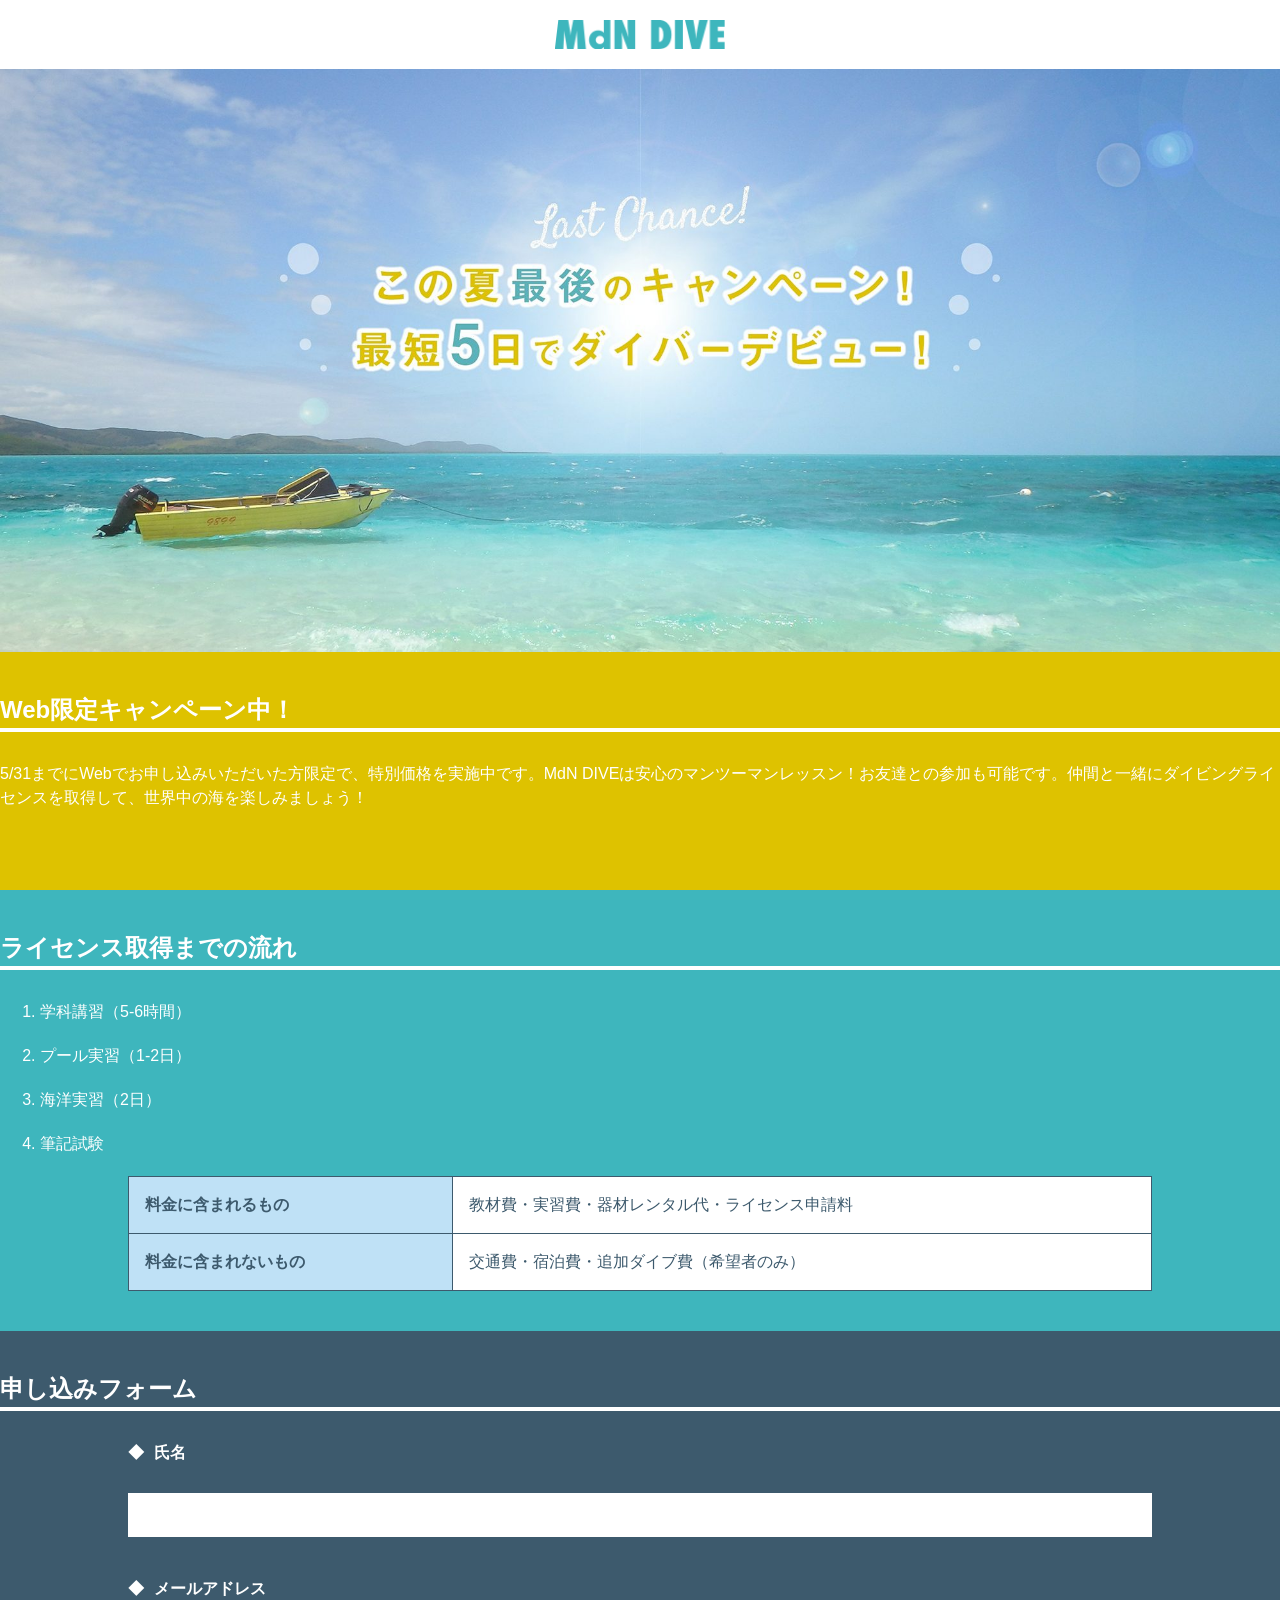
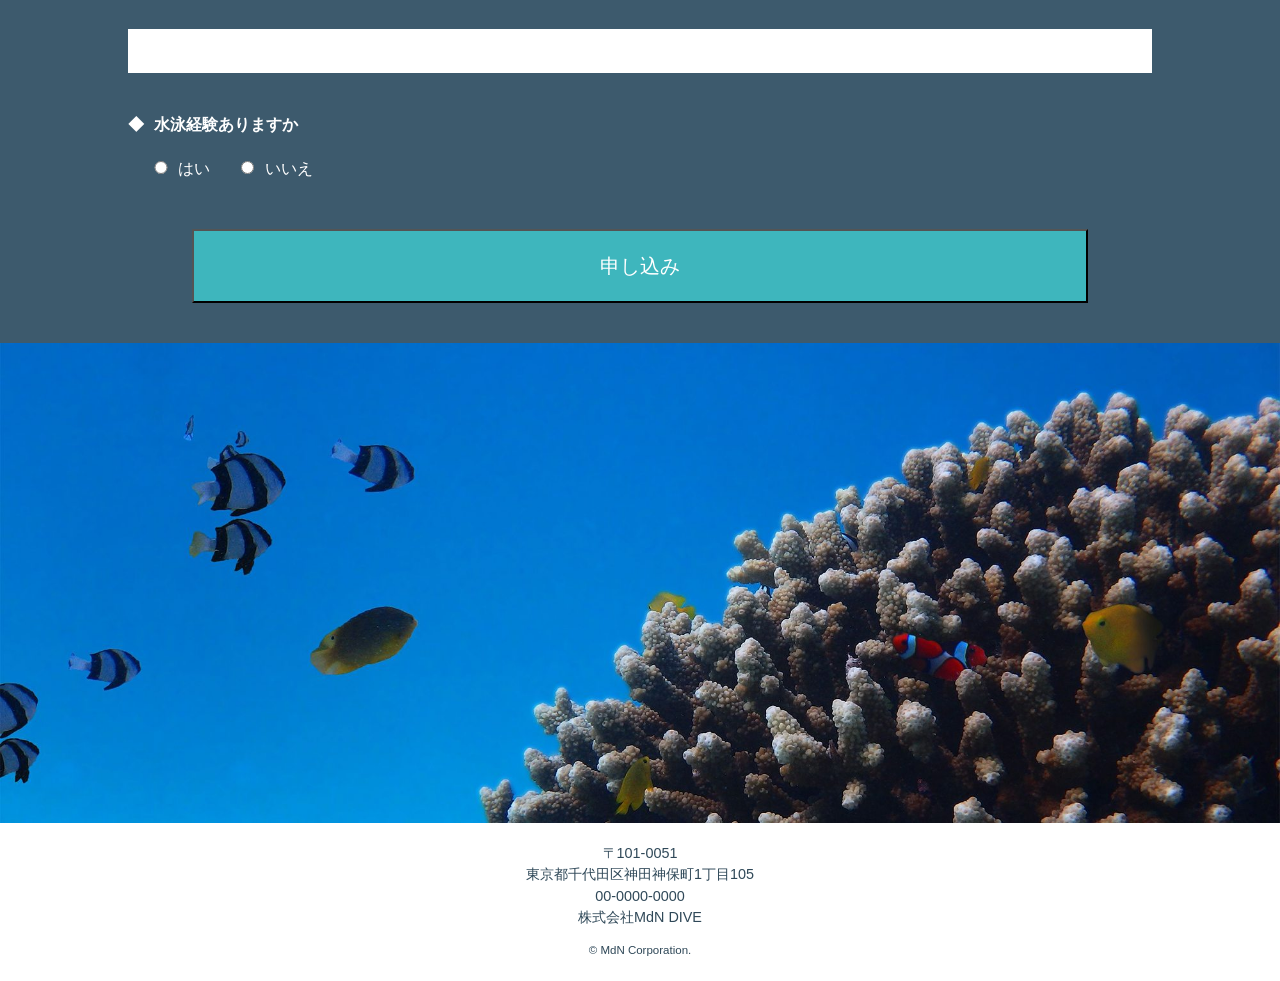
<file: dive/index.html>
<!DOCTYPE html>
<html lang="ja">

<head>
    <meta charset="UTF-8">
    <title>最短5日でダイバーデビュー！</title>
    <meta name="description"
        content="最短5日でダイバーデビュー! - MdN DIVE MdN DIVEは千代田区にあるマンツーマンダイビングスクールです。5/31までWeb限定キャンペーンを実施中!">

    <link rel="stylesheet" href="css/reset.css">
    <link rel="stylesheet" href="css/style.css">

</head>

<body>
    <header>
        <h1>
            <img src="img/logo.png" alt="ロゴ：MdN DIVE">
        </h1>

    </header>
    <main>
        <div class="mv-area">
            <img src="img/photo_01.jpg" alt="この夏最後のキャンペーン！最短5日でダイバーデビュー！">

        </div>
        <section>
            <div class="section_inner">
                <h2>Web限定キャンペーン中！</h2>
                <p>5/31までにWebでお申し込みいただいた方限定で、特別価格を実施中です。MdN
                    DIVEは安心のマンツーマンレッスン！お友達との参加も可能です。仲間と一緒にダイビングライセンスを取得して、世界中の海を楽しみましょう！
                </p>
            </div>
        </section>
        <section>
            <div class="section_inner">
                <h2>ライセンス取得までの流れ</h2>
                <ol>
                    <li>学科講習（5-6時間）</li>
                    <li>プール実習（1-2日）</li>
                    <li>海洋実習（2日）</li>
                    <li>筆記試験</li>
                </ol>
                <table>
                    <tr>
                        <th>料金に含まれるもの</th>
                        <td>教材費・実習費・器材レンタル代・ライセンス申請料</td>
                    </tr>
                    <tr>
                        <th>料金に含まれないもの

                        </th>
                        <td>交通費・宿泊費・追加ダイブ費（希望者のみ）

                        </td>

                    </tr>
                </table>
            </div>
        </section>
        <section>
            <div class="section_inner">
                <h2>申し込みフォーム</h2>
                <form action="program.php" method="post">
                    <dl>
                        <dt><label for="user-name">氏名</label></dt>
                        <dd><input type="text" id="user-name" name="user-name"></dd>

                        <dt><label for="user-email">メールアドレス</label></dt>
                        <dd><input type="text" id="user-email" name="user-email"></dd>

                        <dt>水泳経験ありますか</dt>
                        <dd><input type="radio" id="swim-yes" name="swim" value="はい">
                            <label for="swim-yes">はい</label>
                            <input type="radio" id="swim-no" name="swim" value="いいえ">
                            <label for="swim-no">いいえ</label>
                        </dd>
                    </dl>
                </form>
            </div>

            <div class="form-submit">
                <button type="submit" id="submit" name="submit">申し込み</button>
            </div>


        </section>
        <div class="form-img-area">
            <img src="img/photo_02.jpg" alt="写真：サンゴ礁と熱帯魚">
        </div>

    </main>
    <footer>
        <address>
            〒101-0051<br>
            東京都千代田区神田神保町1丁目105<br>
            00-0000-0000<br>
            株式会社MdN DIVE<br>
        </address>

        <small> &copy; MdN Corporation.</small>
    </footer>

</body>

</html>
</file>
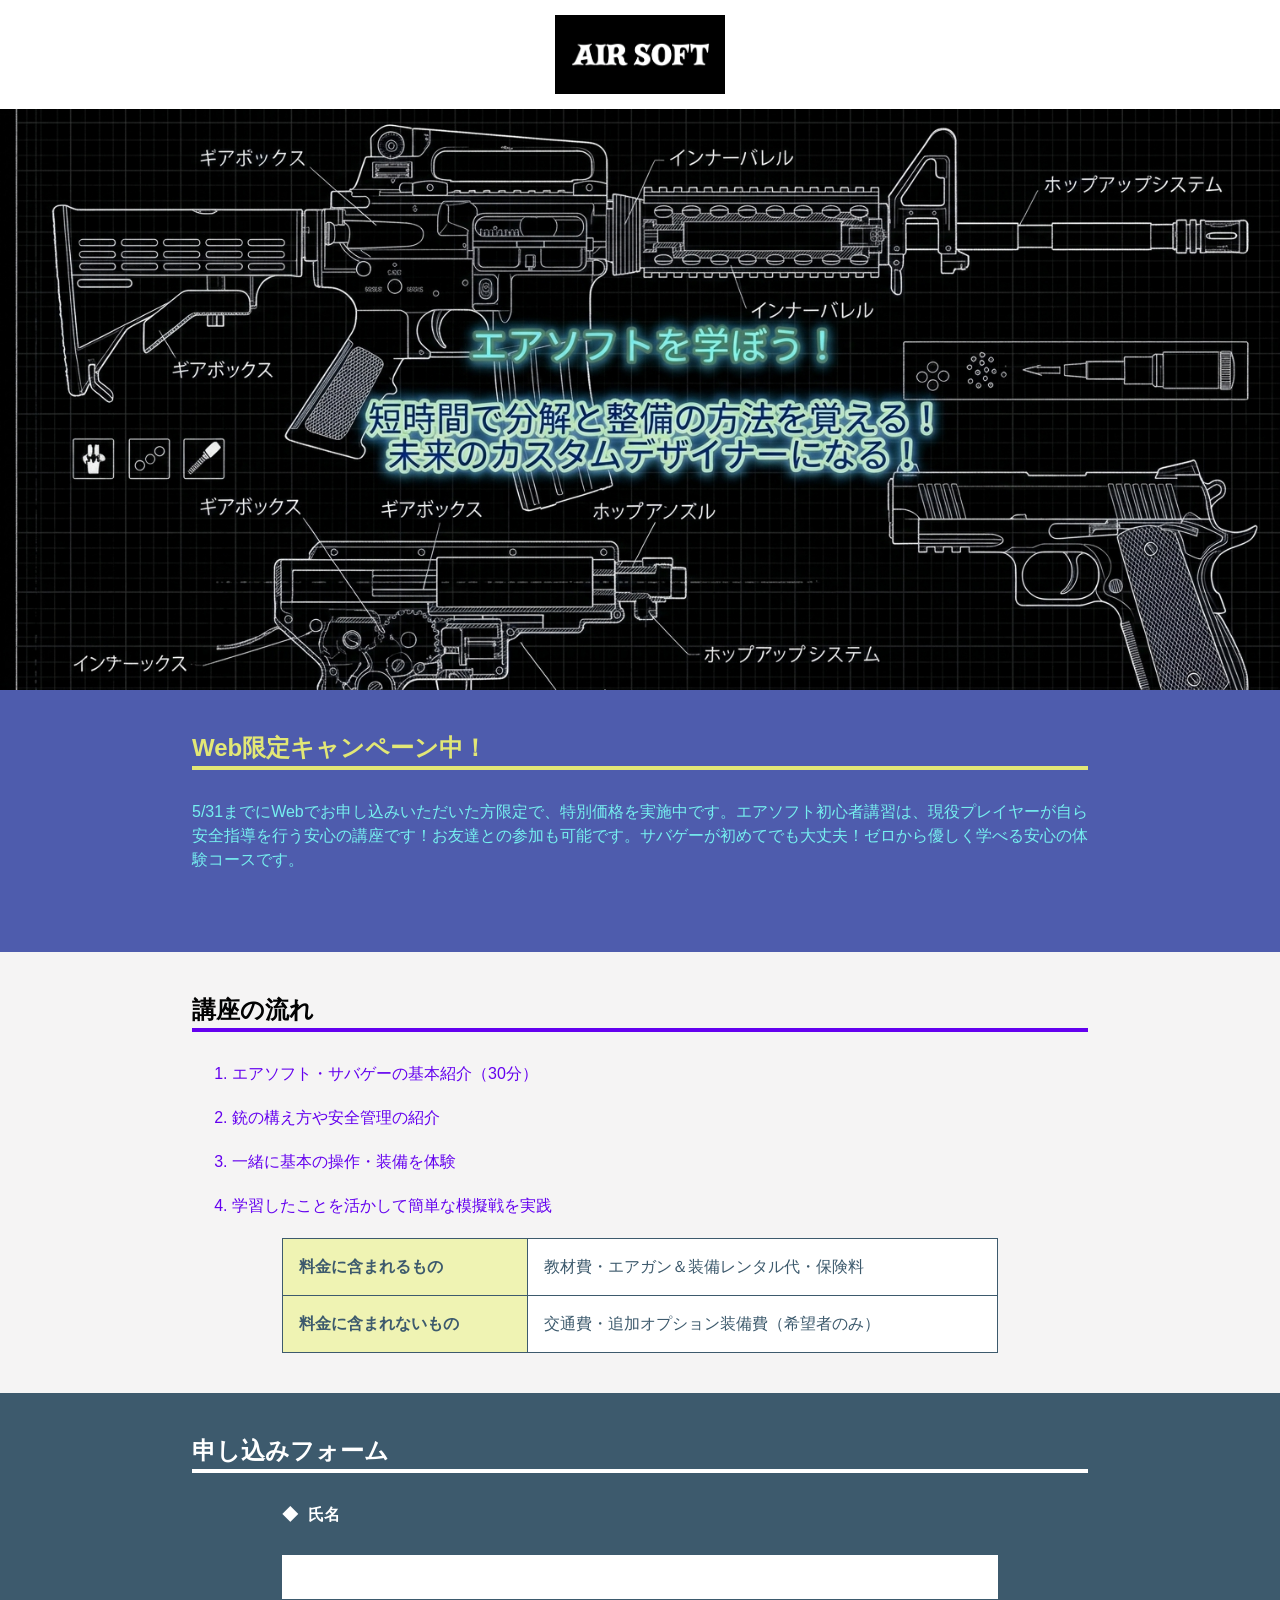
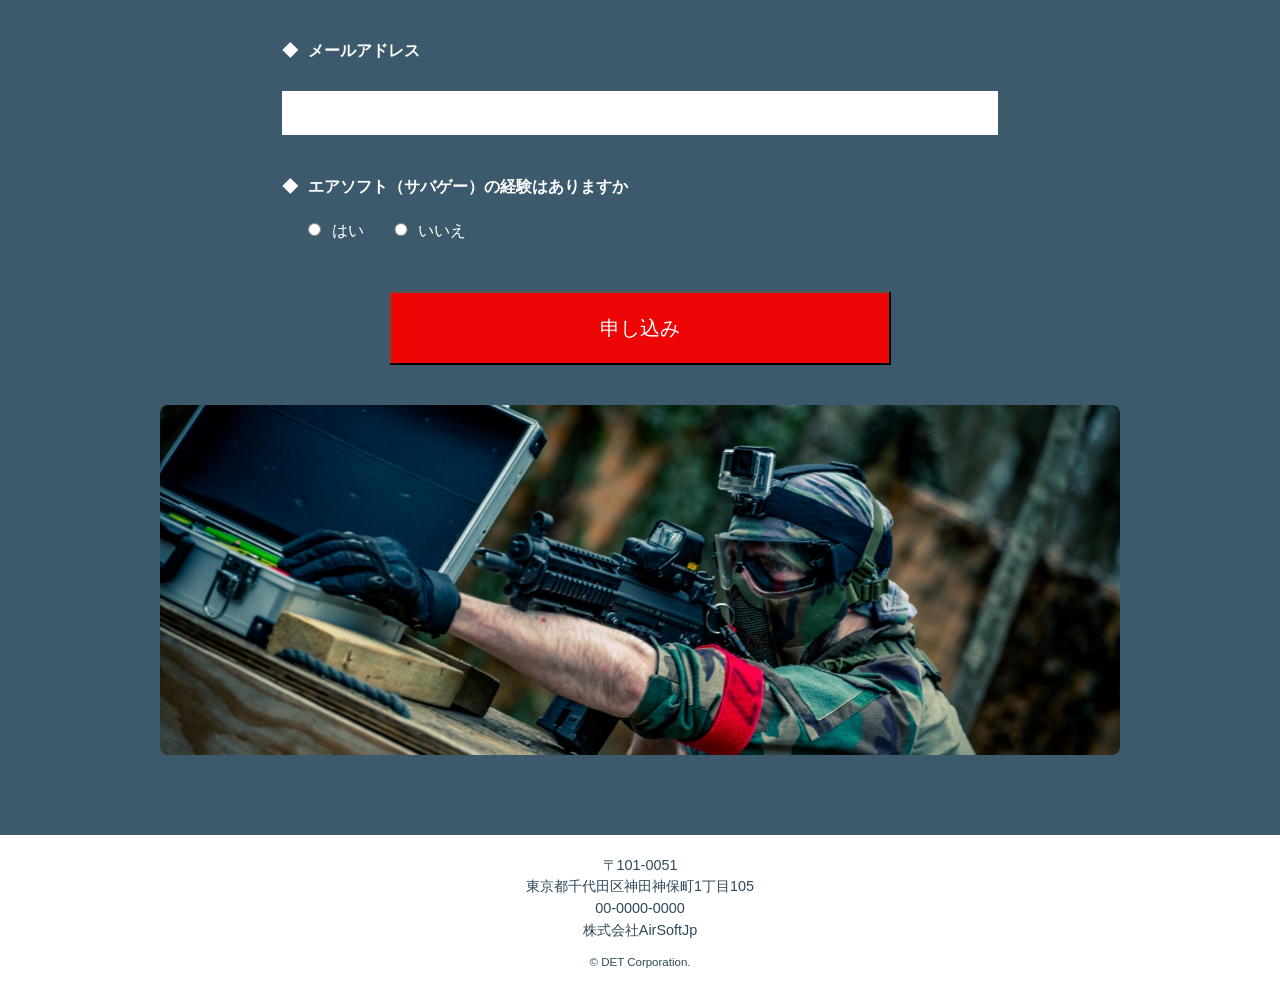
<file: dive_custom/index.html>
<!DOCTYPE html>
<html lang="ja">

<head>
    <meta charset="UTF-8">
    <title>エアソフトを始めよう！！</title>
    <meta name="description" content="エアソフト（生存遊戲）を学ぼう！！短時間でサバゲーの基本を覚えて、初心者からでも楽しく参加しよう！！">

    <link rel="stylesheet" href="css/reset.css">
    <link rel="stylesheet" href="css/style.css">

</head>

<body>
    <header>
        <h1>
            <img src="img/airsoft.jpg" alt="ロゴ：BE A PLAYER">
        </h1>
    </header>
    <main>

        <div class="mv-area">
            <img src="img/gunver.jpg" alt="短時間でエアソフトの基本を覚える！初心者から楽しむ！">
        </div>

        <section>
            <div class="section_inner">
                <h2 class="introduction">Web限定キャンペーン中！</h2>
                <p class="introduction_main">5/31までにWebでお申し込みいただいた方限定で、特別価格を実施中です。エアソフト初心者講習は、現役プレイヤーが自ら安全指導を行う安心の講座です！お友達との参加も可能です。サバゲーが初めてでも大丈夫！ゼロから優しく学べる安心の体験コースです。
                </p>
            </div>
        </section>

        <section>
            <div class="section_inner">
                <h2 class="guide">講座の流れ</h2>
                <ol>
                    <li>エアソフト・サバゲーの基本紹介（30分）</li>
                    <li>銃の構え方や安全管理の紹介</li>
                    <li>一緒に基本の操作・装備を体験</li>
                    <li>学習したことを活かして簡単な模擬戦を実践</li>
                </ol>
                <table>
                    <tr>
                        <th>料金に含まれるもの</th>
                        <td>教材費・エアガン＆装備レンタル代・保険料</td>
                    </tr>
                    <tr>
                        <th>料金に含まれないもの</th>
                        <td>交通費・追加オプション装備費（希望者のみ）</td>
                    </tr>
                </table>
            </div>
        </section>

        <section>
            <div class="section_inner">
                <h2>申し込みフォーム</h2>
                <form action="program.php" method="post">
                    <dl>
                        <dt><label for="user-name">氏名</label></dt>
                        <dd><input type="text" id="user-name" name="user-name"></dd>

                        <dt><label for="user-email">メールアドレス</label></dt>
                        <dd><input type="text" id="user-email" name="user-email"></dd>

                        <dt>エアソフト（サバゲー）の経験はありますか</dt>
                        <dd>
                            <input type="radio" id="airsoft-yes" name="airsoft-exp" value="はい">
                            <label for="airsoft-yes">はい</label>
                            <input type="radio" id="airsoft-no" name="airsoft-exp" value="いいえ">
                            <label for="airsoft-no">いいえ</label>
                        </dd>
                    </dl>
                    
                    <div class="form-submit">
                        <button type="submit" id="submit" name="submit">申し込み</button>
                    </div>
                </form>
            </div>

            <div class="form-img-area">
                <img src="img/PLAYER.jpg" alt="写真：エアソフト・装備">
            </div>
        </section>

    </main>
    <footer>
        <address>
            〒101-0051<br>
            東京都千代田区神田神保町1丁目105<br>
            00-0000-0000<br>
            株式会社AirSoftJp<br>
        </address>

        <small>&copy; DET Corporation.</small>
    </footer>

</body>

</html>
</file>
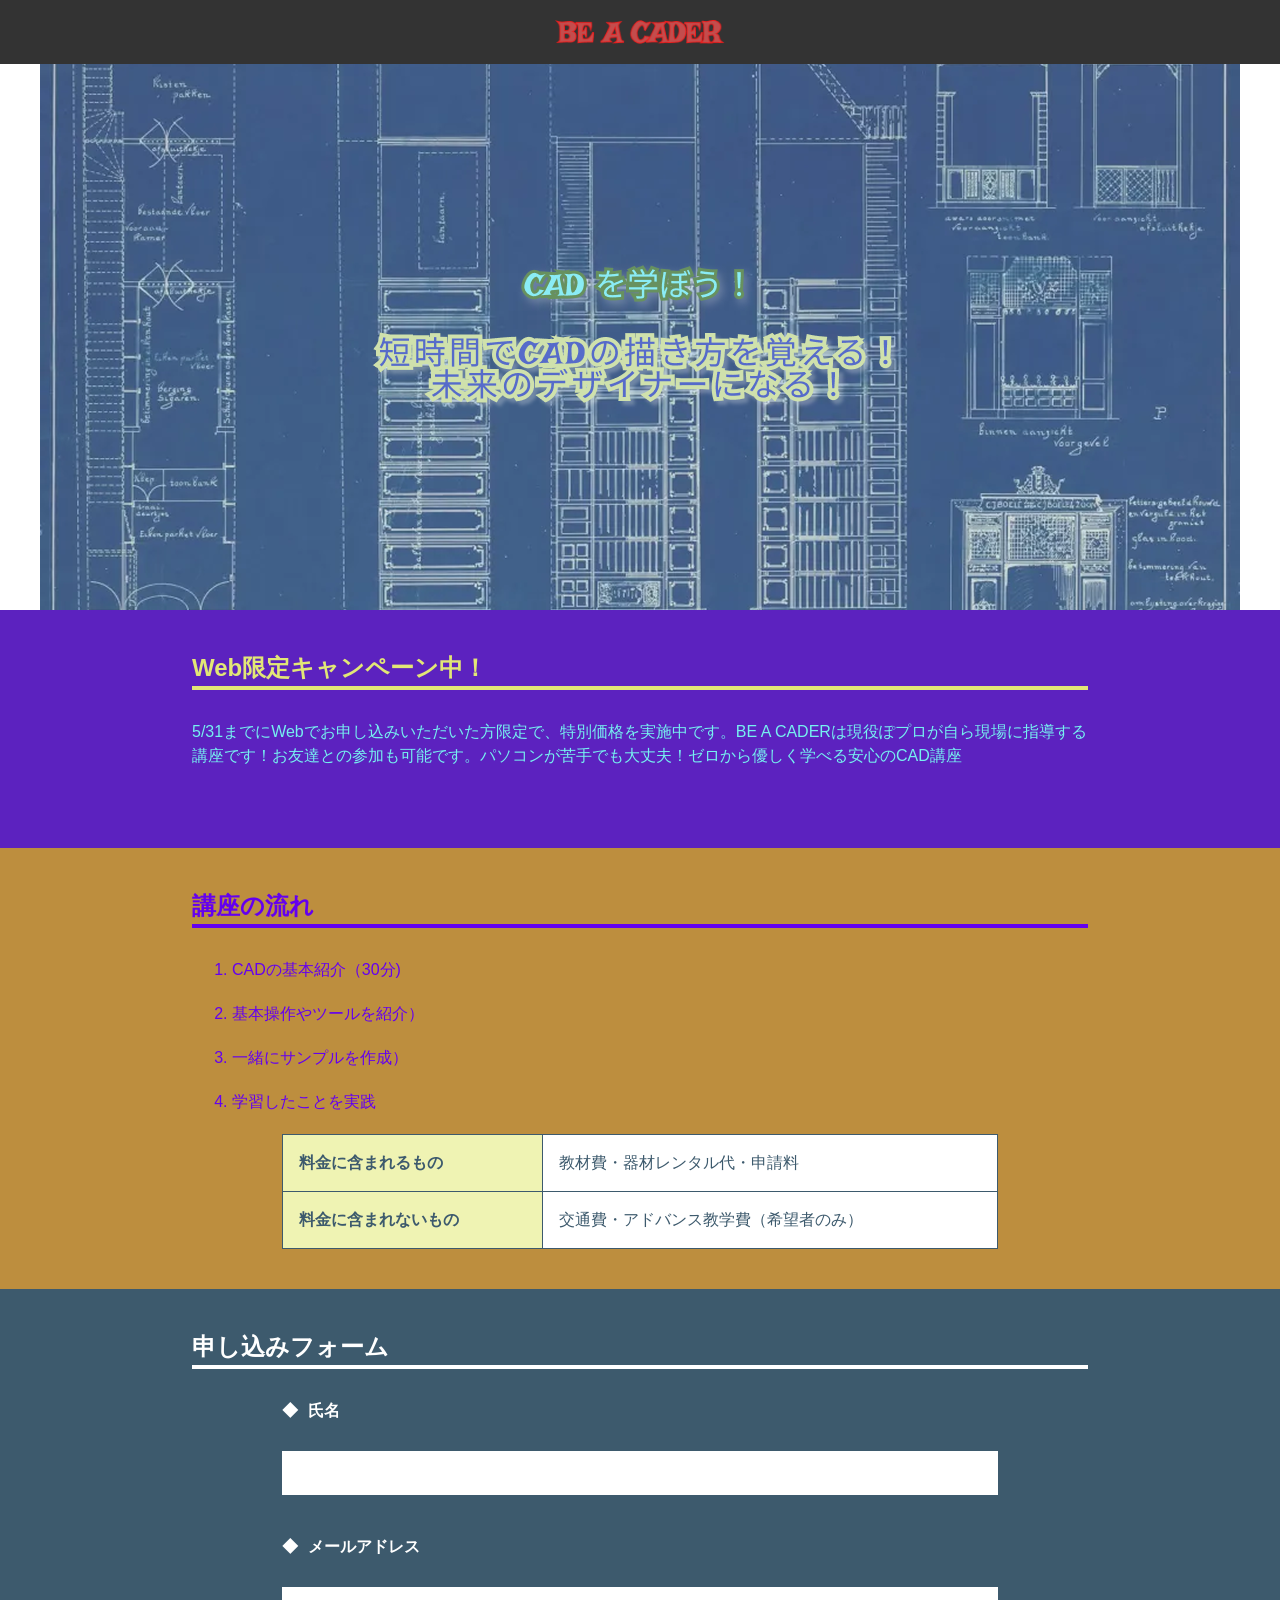
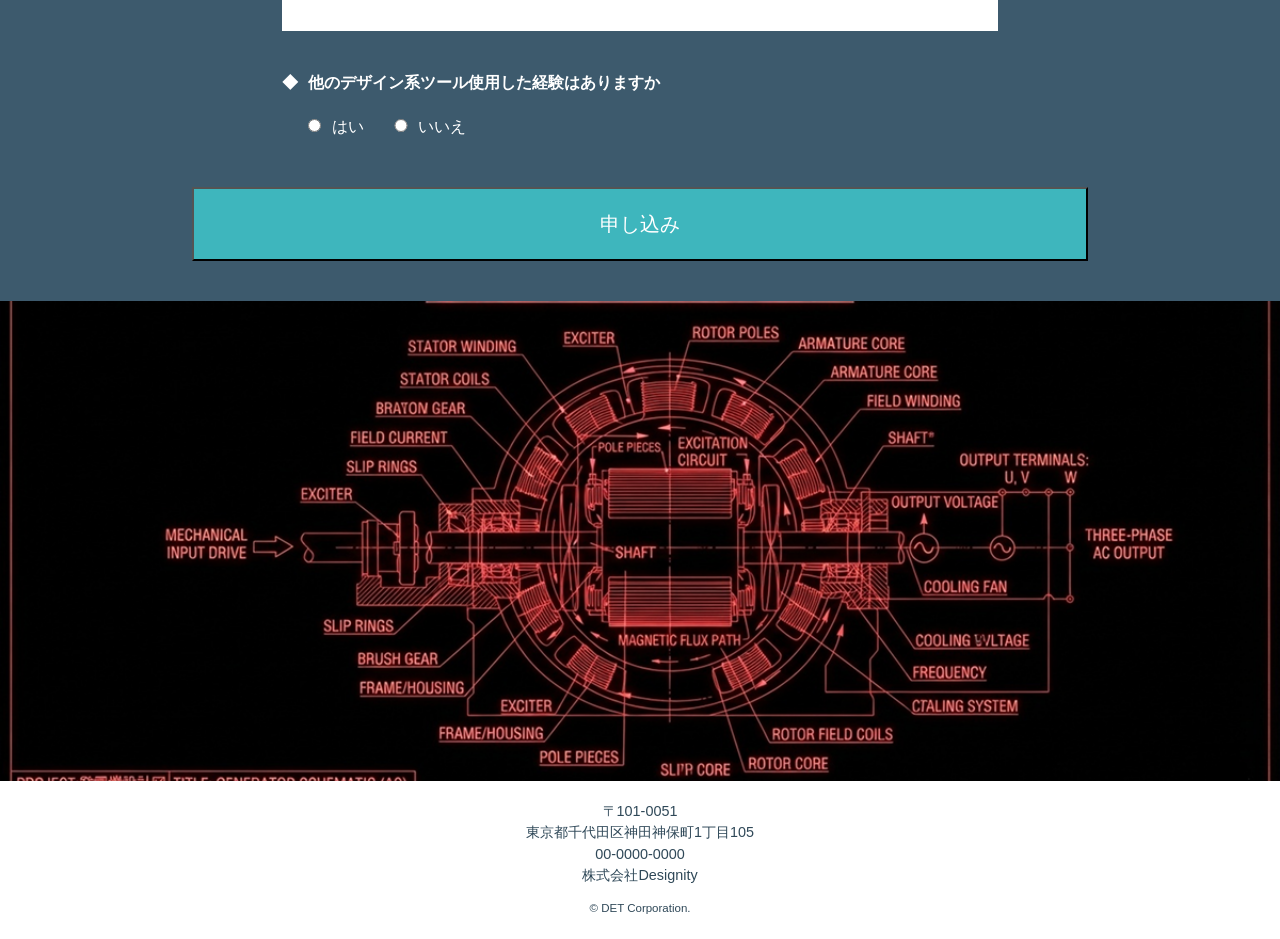
<file: dive/dive_custom/index.html>
<!DOCTYPE html>
<html lang="ja">

<head>
    <meta charset="UTF-8">
    <title>CAD を学ぼう！！</title>
    <meta name="description" content="CAD を学ぼう！! 短時間でCADの描き方を覚える 未来のデザイナーになる！!">

    <link rel="stylesheet" href="css/reset.css">
    <link rel="stylesheet" href="css/style.css">

</head>

<body>
    <header>
        <h1>
            <img src="img/BE A CADER.png" alt="ロゴ：BE A CADER">
        </h1>

    </header>
    <main>

        <div class="mv-area">
            <img src="img/section.png" alt="短時間でCADの描き方を覚える！未来のデザイナーになる！">

        </div>
        <section>
            <div class="section_inner">
                <h2 class="introduction">Web限定キャンペーン中！</h2>
                <p class="introduction_main">5/31までにWebでお申し込みいただいた方限定で、特別価格を実施中です。BE A
                    CADERは現役ぽプロが自ら現場に指導する講座です！お友達との参加も可能です。パソコンが苦手でも大丈夫！ゼロから優しく学べる安心のCAD講座
                </p>
            </div>
        </section>
        <section>
            <div class="section_inner">
                <h2 class="guide">講座の流れ</h2>
                <ol>




                    <li>CADの基本紹介（30分)</li>
                    <li>基本操作やツールを紹介）</li>
                    <li>一緒にサンプルを作成）</li>
                    <li>学習したことを実践</li>
                </ol>
                <table>
                    <tr>
                        <th>料金に含まれるもの</th>
                        <td>教材費・器材レンタル代・申請料</td>
                    </tr>
                    <tr>
                        <th>料金に含まれないもの

                        </th>
                        <td>交通費・アドバンス教学費（希望者のみ）

                        </td>

                    </tr>
                </table>
            </div>
        </section>
        <section>
            <div class="section_inner">
                <h2>申し込みフォーム</h2>
                <form action="program.php" method="post">
                    <dl>
                        <dt><label for="user-name">氏名</label></dt>
                        <dd><input type="text" id="user-name" name="user-name"></dd>

                        <dt><label for="user-email">メールアドレス</label></dt>
                        <dd><input type="text" id="user-email" name="user-email"></dd>

                        <dt>他のデザイン系ツール使用した経験はありますか</dt>
                        <dd><input type="radio" id="design-yes" name="design" value="はい">
                            <label for="design-yes">はい</label>
                            <input type="radio" id="design-no" name="design" value="いいえ">
                            <label for="design-no">いいえ</label>
                        </dd>
                    </dl>
                </form>
            </div>

            <div class="form-submit">
                <button type="submit" id="submit" name="submit">申し込み</button>
            </div>


        </section>
        <div class="form-img-area">
            <img src="img/form_img_area.png" alt="写真：設計図">
        </div>

    </main>
    <footer>
        <address>
            〒101-0051<br>
            東京都千代田区神田神保町1丁目105<br>
            00-0000-0000<br>
            株式会社Designity<br>
        </address>

        <small> &copy; DET Corporation.</small>
    </footer>

</body>

</html>
</file>
<file: dive/css/style.css>
@charset "utf-8";

/*-------------------------
/*	ページ全体
-------------------------*/
* {
    box-sizing: border-box;
}

body {
    font-family: "ヒラギノ角ゴ ProN", Meiryo, sans-serif;
    font-weight: 400;
    font-size: 16px;
    line-height: 1.5;
}

img {
    display: block;
}

/*-------------------------
/*	header / MV
-------------------------*/
header h1 {
    margin: 0;
    padding: 20px;
}

header img {
    width: 170px;
    margin: 0 auto;
}

.mv-area img {
    width: 100%;
}

/*-------------------------
/*	section共通
-------------------------*/
section {
    width: 100%;
    padding: 40px 0;
}

section:nth-of-type(1) {
    background: #dec200;
}

section:nth-of-type(2) {
    background: #3eb6bd;
}

section:nth-of-type(3) {
    background: #3d5a6d;
}

.section-inner {
    width: 70%;
    margin: 0 auto;
}

/* 見出し */
h2 {
    border-bottom: 4px solid #fff;
    margin-bottom: 30px;
    color: #fff;
}

/* 通常テキスト */
p {
    margin-bottom: 40px;
    color: #fff;
}

/* リスト */
ol li {
    margin-bottom: 20px;
    color: #fff;
}

/* テーブル */
table {
    width: 80%;
    margin: 0 auto;
    background: #fff;
    border-collapse: collapse;
    border-spacing: 0;
}

th,
td {
    padding: 1em;
    border: 1px solid #3d5a6d;
    color: #3d5a6d;
}

th {
    background: #bfe1f6;
}

/*-------------------------
/*	フォーム
-------------------------*/
form {
    width: 80%;
    margin: 0 auto;
}

form dt {
    margin-bottom: 20px;
}

form dt,
form label {
    color: #fff;
}

form dt::before {
    content: "◆";
    margin-right: 10px;
}

/* form dt::after {
  content: "TEST";
} */

form dd {
    margin-bottom: 40px;
    margin-left: 0;
}

input {
    width: 100%;
    border: none;
    padding: .5em;
    font-size: 1.1em;
}

input[type="radio"] {
    width: 1em;
    margin-left: 24px;
    margin-right: 4px;
}

button[type="submit"] {
    background: #3eb6bd;
    margin: 40px auto 0;
    display: block;
    width: 70%;
    padding: 20px;
    color: #fff;
    font-size: 20px;
}

.form-img-area img {
    width: 100%;
}

/*-------------------------
/*	footer
-------------------------*/
footer {
    padding: 20px;
    text-align: center;
    font-size: .9em;
}

address,
small {
    margin-bottom: 10px;
    color: #2f4858;
}
</file>
<file: dive_custom/css/style.css>
@charset "utf-8";

/*-------------------------
/*	ページ全体
-------------------------*/
* {
    box-sizing: border-box;
}

body {
    font-family: "ヒラギノ角ゴ ProN", Meiryo, sans-serif;
    font-weight: 400;
    font-size: 16px;
    line-height: 1.5;
}

img {
    display: block;
}

/*-------------------------
/*	header / MV
-------------------------*/

header {
    background: #fff;
    padding: 15px 30px;
    width: 100%;
}

header h1 {
    margin: 0;
    padding: 0;
    display: flex;
    justify-content: center; 
    align-items: center;
}

header img {
    width: 170px;
    height: auto;
    margin: 0;
}

.mv-area {
    width: 100%;
    text-align: center; 
    display: flex;
    justify-content: center; 
    background: #000; 
}

.mv-area img {
    max-width: 100%;
    height: auto;
    margin: 0 auto; 
    display: block;
}



.mv-area img {
    margin: auto;
    text-align: center;

}

/* 見出し */
h2 {
    border-bottom: 4px solid #fff;
    margin-bottom: 30px;
    color: #fff;
}

.introduction {
    color: #E2E776;
    border-bottom: 4px solid #E2E776;
}

.guide {
    color: #020202;
    border-bottom: 4px solid #6400EF;
}

/* 通常テキスト */
p {
    margin-bottom: 40px;
    color: #fff;
}

.introduction_main {
    color: #76F0F0;
}

/*-------------------------
/*	section共通
-------------------------*/
section {
    width: 100%;
    padding: 40px 0;
}


section:nth-of-type(1) {
    background: #4e5cad;
    color: #E2E776;
}

section:nth-of-type(2) {
    background: #f5f4f4;
    color: #6400EF;
}

section:nth-of-type(3) {
    background: #3d5a6d;
}

.section_inner {
    width: 70%;
    margin: 0 auto;
}



/* リスト */
ol li {
    margin-bottom: 20px;
    color: #6400EF;
}

/* テーブル */
table {
    width: 80%;
    margin: 0 auto;
    background: #fff;
    border-collapse: collapse;
    border-spacing: 0;
}

th,
td {
    padding: 1em;
    border: 1px solid #3d5a6d;
    color: #3d5a6d;
}

th {
    background: #EFF3B3;
}

/*-------------------------
/*	フォーム
-------------------------*/
form {
    width: 80%;
    margin: 0 auto;
}

form dt {
    margin-bottom: 20px;
}

form dt,
form label {
    color: #fff;
}

form dt::before {
    content: "◆";
    margin-right: 10px;
}


form dd {
    margin-bottom: 40px;
    margin-left: 0;
}

input {
    width: 100%;
    border: none;
    padding: .5em;
    font-size: 1.1em;
}

input[type="radio"] {
    width: 1em;
    margin-left: 24px;
    margin-right: 4px;
}

button[type="submit"] {
    background: #ee0606;
    margin: 40px auto 0;
    display: block;
    width: 70%;
    padding: 20px;
    color: #fff;
    font-size: 20px;
}

.form-img-area {
    width: 100%;
    max-width: 1000px; 
    margin: 40px auto;  
    padding: 0 20px;    
}
.form-img-area img {
    width: 100%;        
    height: 350px;      
    object-fit: cover;  
    border-radius: 8px; 
    display: block;
}

/*-------------------------
/*	footer
-------------------------*/
footer {
    padding: 20px;
    text-align: center;
    font-size: .9em;
}

address,
small {
    margin-bottom: 10px;
    color: #2f4858;
}
</file>
<file: dive/dive_custom/css/style.css>
@charset "utf-8";

/*-------------------------
/*	ページ全体
-------------------------*/
* {
    box-sizing: border-box;
}

body {
    font-family: "ヒラギノ角ゴ ProN", Meiryo, sans-serif;
    font-weight: 400;
    font-size: 16px;
    line-height: 1.5;
}

img {
    display: block;
}

/*-------------------------
/*	header / MV
-------------------------*/

header {
    background: #333;
}

header h1 {
    margin: 0;
    padding: 20px;
}

header img {
    width: 170px;
    margin: 0 auto;
}



.mv-area img {
    margin: auto;
    text-align: center;

}

/* 見出し */
h2 {
    border-bottom: 4px solid #fff;
    margin-bottom: 30px;
    color: #fff;
}

.introduction {
    color: #E2E776;
    border-bottom: 4px solid #E2E776;
}

.guide {
    color: #6400EF;
    border-bottom: 4px solid #6400EF;
}

/* 通常テキスト */
p {
    margin-bottom: 40px;
    color: #fff;
}

.introduction_main {
    color: #76F0F0;
}

/*-------------------------
/*	section共通
-------------------------*/
section {
    width: 100%;
    padding: 40px 0;
}


section:nth-of-type(1) {
    background: #5C22BF;
    color: #E2E776;
}

section:nth-of-type(2) {
    background: #BD8E3E;
    color: #6400EF;
}

section:nth-of-type(3) {
    background: #3d5a6d;
}

.section_inner {
    width: 70%;
    margin: 0 auto;
}



/* リスト */
ol li {
    margin-bottom: 20px;
    color: #6400EF;
}

/* テーブル */
table {
    width: 80%;
    margin: 0 auto;
    background: #fff;
    border-collapse: collapse;
    border-spacing: 0;
}

th,
td {
    padding: 1em;
    border: 1px solid #3d5a6d;
    color: #3d5a6d;
}

th {
    background: #EFF3B3;
}

/*-------------------------
/*	フォーム
-------------------------*/
form {
    width: 80%;
    margin: 0 auto;
}

form dt {
    margin-bottom: 20px;
}

form dt,
form label {
    color: #fff;
}

form dt::before {
    content: "◆";
    margin-right: 10px;
}


form dd {
    margin-bottom: 40px;
    margin-left: 0;
}

input {
    width: 100%;
    border: none;
    padding: .5em;
    font-size: 1.1em;
}

input[type="radio"] {
    width: 1em;
    margin-left: 24px;
    margin-right: 4px;
}

button[type="submit"] {
    background: #3eb6bd;
    margin: 40px auto 0;
    display: block;
    width: 70%;
    padding: 20px;
    color: #fff;
    font-size: 20px;
}

.form-img-area img {
    width: 100%;
}

/*-------------------------
/*	footer
-------------------------*/
footer {
    padding: 20px;
    text-align: center;
    font-size: .9em;
}

address,
small {
    margin-bottom: 10px;
    color: #2f4858;
}
</file>
